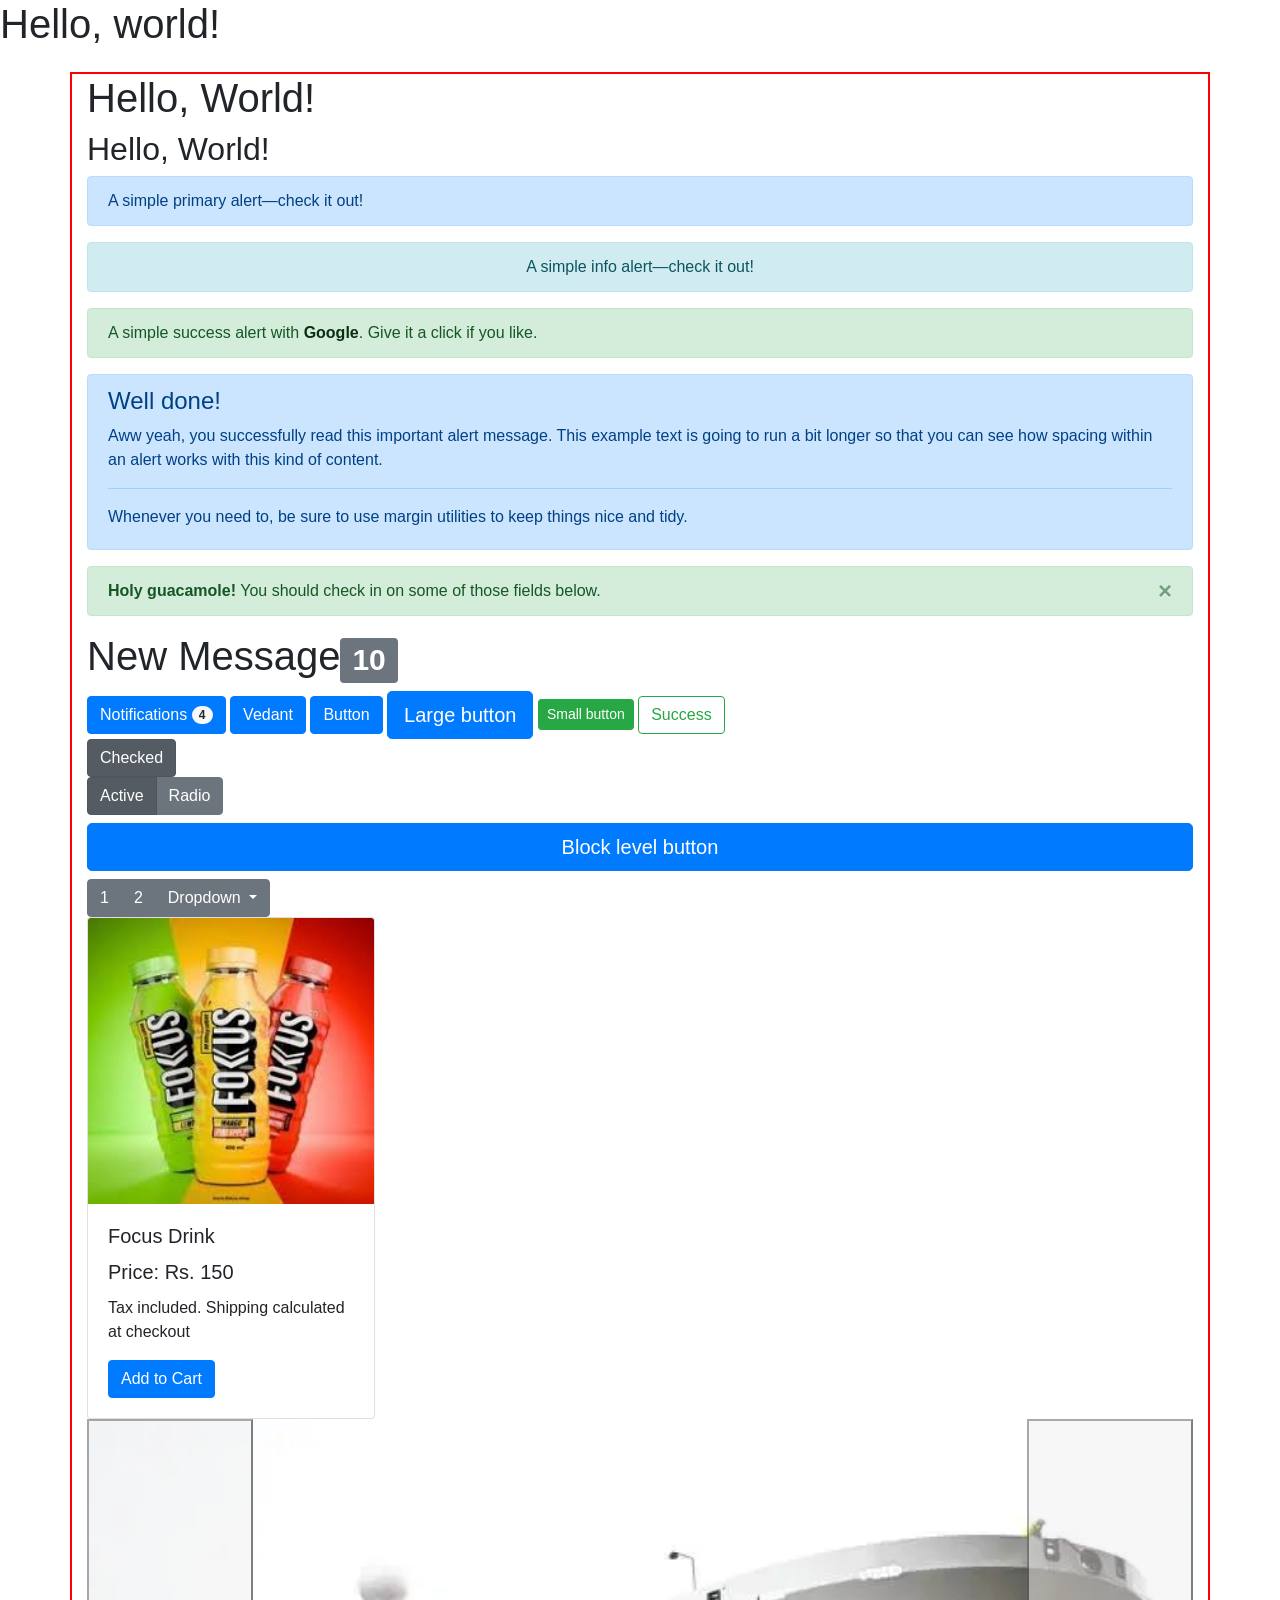
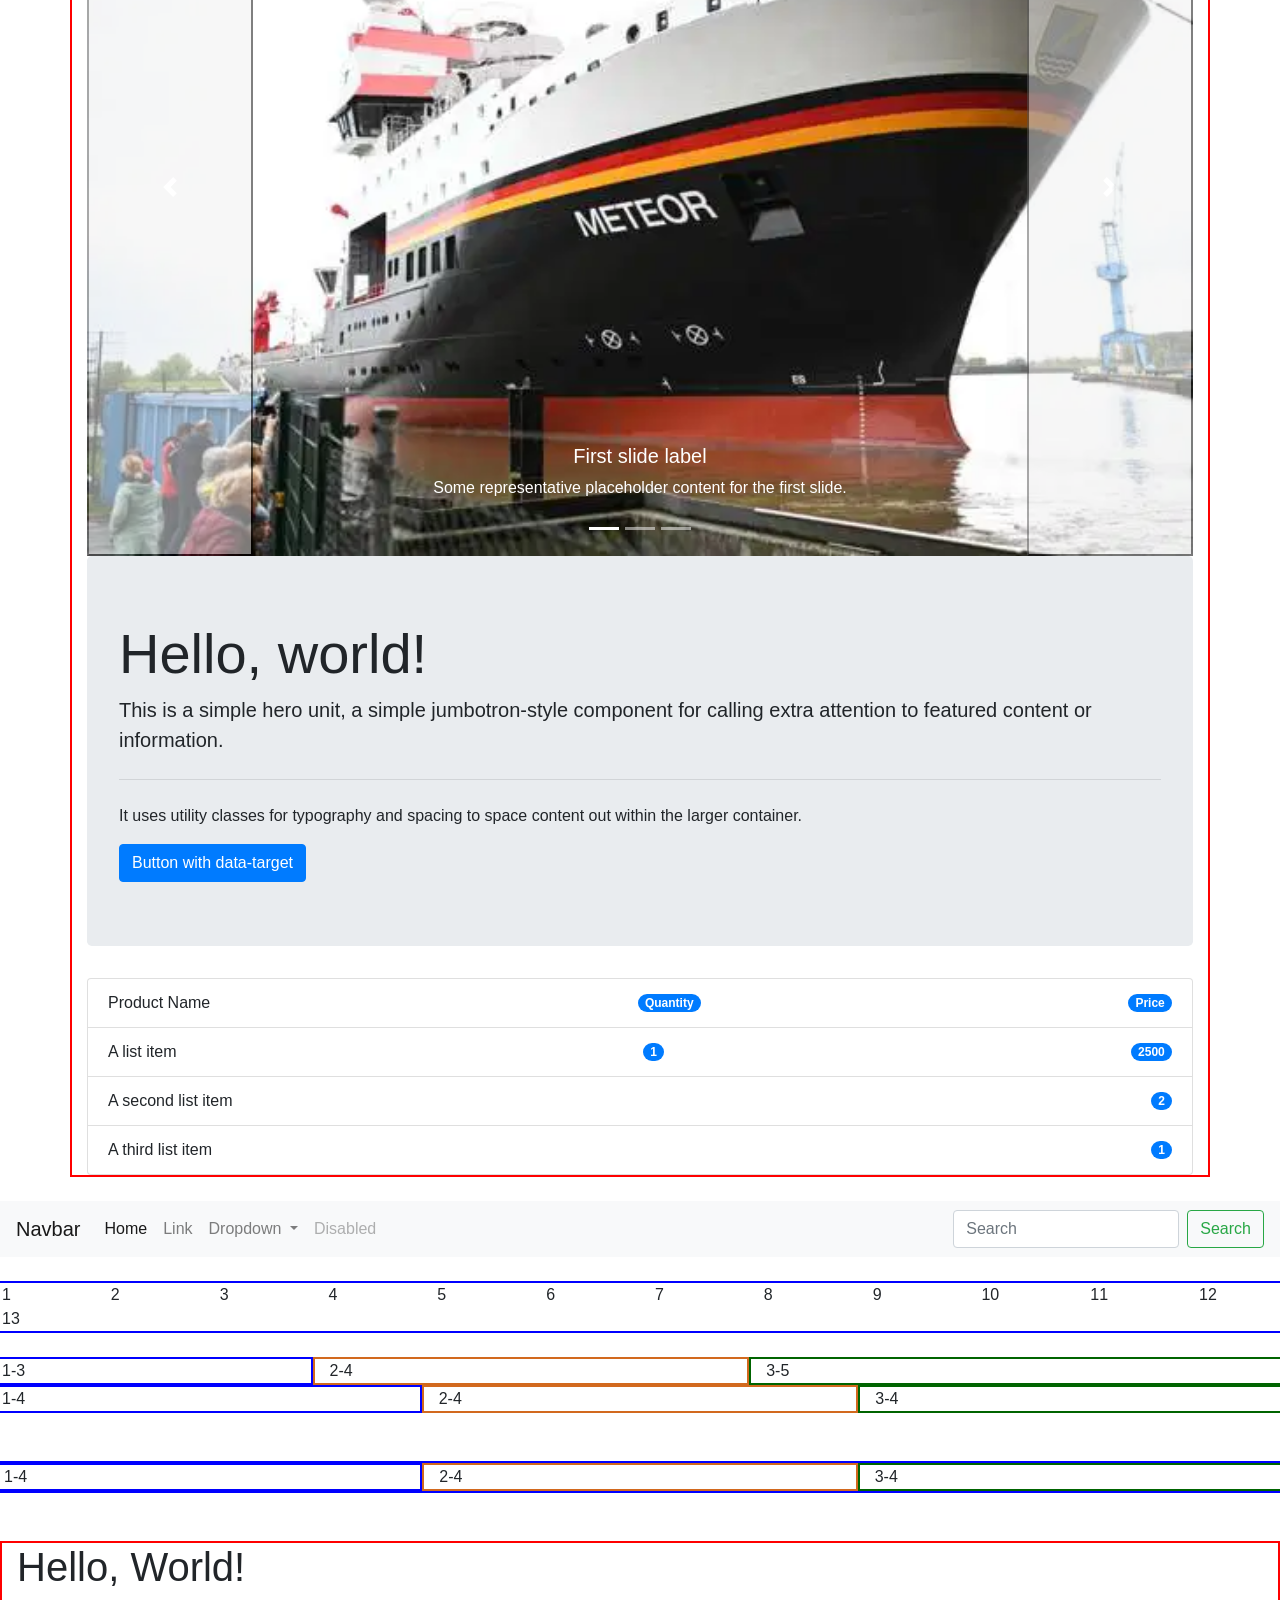
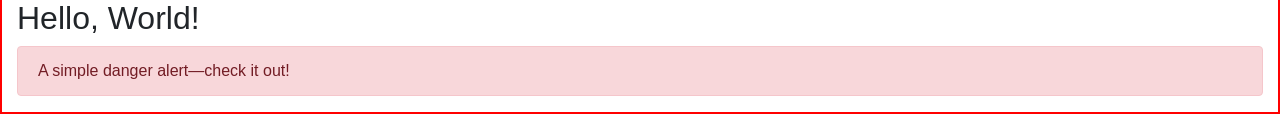
<file: Bootstrap/index.html>
<!-- This is Starter Template of Bootstrap -->
<!doctype html>
<html lang="en">

<head>
    <!-- Required meta tags -->
    <meta charset="utf-8">
    <meta name="viewport" content="width=device-width, initial-scale=1, shrink-to-fit=no">

    <!-- Bootstrap CSS -->
    <link rel="stylesheet" href="https://cdn.jsdelivr.net/npm/bootstrap@4.6.2/dist/css/bootstrap.min.css"
        integrity="sha384-xOolHFLEh07PJGoPkLv1IbcEPTNtaed2xpHsD9ESMhqIYd0nLMwNLD69Npy4HI+N" crossorigin="anonymous">

    <title>Hello, world!</title>
</head>

<body>
    <h1>Hello, world!</h1>

    <!-- my => Vertical , mx => Horizontal -->
    <div class="container my-4" style="border-width: 2px 2px 2px 2px; border-style: solid;
        border-color: red; ">
        <h1>Hello, World!</h1>
        <h2>Hello, World!</h2>

        <!-- Alert Check container -->
        <div class="alert alert-primary" role="alert">
            A simple primary alert—check it out!
        </div>
        <div class="alert alert-info text-center" role="alert">
            A simple info alert—check it out!
        </div>

        <!-- Color Alert-Link Check container  -->
        <div class="alert alert-success" role="alert">
            <!-- Here, target="_blank" creates seperate tabs for respective Hyperlinks-->
            A simple success alert with <a href="https://www.google.com" class="alert-link" target="_blank">Google</a>.
            Give it a click if you like.
        </div>

        <!-- Additional Content -->
        <div class="alert alert-primary" role="alert">
            <h4 class="alert-heading">Well done!</h4>
            <p>Aww yeah, you successfully read this important alert message. This example text is going to run a bit
                longer so that you can see how spacing within an alert works with this kind of content.</p>
            <hr>
            <p class="mb-2">Whenever you need to, be sure to use margin utilities to keep things nice and tidy.</p>
        </div>

        <div class="alert alert-success alert-dismissible fade show" role="alert">
            <strong>Holy guacamole!</strong> You should check in on some of those fields below.
            <button type="button" class="close" data-dismiss="alert" aria-label="Close">
                <span aria-hidden="true">&times;</span>
            </button>
        </div>

        <h1>New Message<span class="badge badge-secondary">10</span></h1>

        <button type="button" class="btn btn-primary">
            Notifications <span class="badge badge-pill badge-light ">4</span>
        </button>

        <button class="btn btn-primary">Vedant</button>
        <button class="btn btn-primary" type="submit">Button</button>

        <!-- Large Button => btn-lg -->
        <button type="button" class="btn btn-primary btn-lg">Large button</button>

        <!-- Small Button => btn-sm -->
        <button type="button" class="btn btn-success btn-sm">Small button</button>

        <!-- Outline Button => btn-outline -->
        <button type="button" class="btn btn-outline-success">Success</button>

        <!-- Check Button -->
        <div class="btn-group-toggle" data-toggle="buttons">
            <label class="btn btn-secondary active">
                <input type="checkbox" checked> Checked
            </label>
        </div>

        <!-- Radio Button -->
        <div class="btn-group btn-group-toggle" data-toggle="buttons">
            <label class="btn btn-secondary active">
                <input type="radio" name="options" id="option1" checked> Active
            </label>
            <label class="btn btn-secondary">
                <input type="radio" name="options" id="option2"> Radio
            </label>
        </div>

        <!-- Block Level Button -->
        <button type="button" class="btn btn-primary btn-lg btn-block my-2">Block level button</button>

        <!-- Sizing Button -->
        <div class="btn-group" role="group" aria-label="Button group with nested dropdown">
            <button type="button" class="btn btn-secondary">1</button>
            <button type="button" class="btn btn-secondary">2</button>

            <div class="btn-group" role="group">
                <button type="button" class="btn btn-secondary dropdown-toggle" data-toggle="dropdown"
                    aria-expanded="false">
                    Dropdown
                </button>
                <div class="dropdown-menu">
                    <a class="dropdown-item" href="#">Dropdown link</a>
                    <a class="dropdown-item" href="#">Dropdown link</a>
                </div>
            </div>
        </div>

        <!-- Card Title Container -->
        <div class="card" style="width: 18rem;">
            <img src="Images/focus.jpeg" class="card-img-top" alt="...">
            <div class="card-body">
                <h5 class="card-title">Focus Drink</h5>
                <h5 class="card-title">Price: Rs. 150</h5>
                <p class="card-text">Tax included. Shipping calculated at checkout</p>
                <a href="#" class="btn btn-primary">Add to Cart</a>
            </div>
        </div>

        <!---------------------------------------------------------------------------------------------->

        <!-- Source Unplash Website url => https://source.unplash.com/1600x400/?technology,applelaptop -->
        <!-- Courosel Three slide window label -->
        <div id="carouselExampleCaptions" class="carousel slide" data-ride="carousel">
            <ol class="carousel-indicators">
                <li data-target="#carouselExampleCaptions" data-slide-to="0" class="active"></li>
                <li data-target="#carouselExampleCaptions" data-slide-to="1"></li>
                <li data-target="#carouselExampleCaptions" data-slide-to="2"></li>
            </ol>

            <!-- First Slide -->
            <div class="carousel-inner">
                <div class="carousel-item active">
                    <img src="Images/ship1.webp" class="d-block w-100" alt="...">
                    <div class="carousel-caption d-none d-md-block">
                        <h5>First slide label</h5>
                        <p>Some representative placeholder content for the first slide.</p>
                    </div>
                </div>

                <!-- Second Slide -->
                <div class="carousel-item">
                    <img src="Images/tesla.webp" class="d-block w-100" alt="...">
                    <div class="carousel-caption d-none d-md-block">
                        <h5>Second slide label</h5>
                        <p>Some representative placeholder content for the second slide.</p>
                    </div>
                </div>

                <!-- Third Slide -->
                <div class="carousel-item">
                    <img src="Images/space.webp" class="d-block w-100" alt="...">
                    <div class="carousel-caption d-none d-md-block">
                        <h5>Third slide label</h5>
                        <p>Some representative placeholder content for the third slide.</p>
                    </div>
                </div>

            </div>

            <!-- Courosel -->
            <button class="carousel-control-prev" type="button" data-target="#carouselExampleCaptions"
                data-slide="prev">
                <span class="carousel-control-prev-icon" aria-hidden="true"></span>
                <span class="sr-only">Previous</span>
            </button>
            <button class="carousel-control-next" type="button" data-target="#carouselExampleCaptions"
                data-slide="next">
                <span class="carousel-control-next-icon" aria-hidden="true"></span>
                <span class="sr-only">Next</span>
            </button>
        </div>

        <!---------------------------------------------------------------------------------------------->

        <!-- JumboTron -->
        <div class="jumbotron">
            <h1 class="display-4">Hello, world!</h1>
            <p class="lead">This is a simple hero unit, a simple jumbotron-style component for calling extra attention
                to featured content or information.</p>
            <hr class="my-4">
            <p>It uses utility classes for typography and spacing to space content out within the larger container.</p>
            <button class="btn btn-primary" type="button" data-toggle="collapse" data-target="#collapseExample"
                aria-expanded="false" aria-controls="collapseExample">
                Button with data-target
            </button>

            <div class="collapse" id="collapseExample">
                <div class="card card-body">
                    Some placeholder content for the collapse component. This panel is hidden by default but revealed
                    when
                    the user activates the relevant trigger.
                </div>
            </div>
        </div>

        <!---------------------------------------------------------------------------------------------->

        <!-- List Group -->
        <ul class="list-group">
            <li class="list-group-item d-flex justify-content-between align-items-center">
                Product Name
                <span class="badge badge-primary badge-pill">Quantity</span>
                <span class="badge badge-primary badge-pill">Price</span>
            </li>
            <li class="list-group-item d-flex justify-content-between align-items-center">
                A list item
                <span class="badge badge-primary badge-pill">1</span>
                <span class="badge badge-primary badge-pill">2500</span>
            </li>
            <li class="list-group-item d-flex justify-content-between align-items-center">
                A second list item
                <span class="badge badge-primary badge-pill">2</span>
            </li>
            <li class="list-group-item d-flex justify-content-between align-items-center">
                A third list item
                <span class="badge badge-primary badge-pill">1</span>
            </li>
        </ul>

    </div>

    <!-- Navbar -->
    <nav class="navbar navbar-expand-lg navbar-light bg-light">
        <a class="navbar-brand" href="#">Navbar</a>
        <button class="navbar-toggler" type="button" data-toggle="collapse" data-target="#navbarSupportedContent"
            aria-controls="navbarSupportedContent" aria-expanded="false" aria-label="Toggle navigation">
            <span class="navbar-toggler-icon"></span>
        </button>

        <div class="collapse navbar-collapse" id="navbarSupportedContent">
            <ul class="navbar-nav mr-auto">
                <li class="nav-item active">
                    <a class="nav-link" href="#">Home <span class="sr-only">(current)</span></a>
                </li>
                <li class="nav-item">
                    <a class="nav-link" href="#">Link</a>
                </li>
                <li class="nav-item dropdown">
                    <a class="nav-link dropdown-toggle" href="#" role="button" data-toggle="dropdown"
                        aria-expanded="false">
                        Dropdown
                    </a>
                    <div class="dropdown-menu">
                        <a class="dropdown-item" href="#">Action</a>
                        <a class="dropdown-item" href="#">Another action</a>
                        <div class="dropdown-divider"></div>
                        <a class="dropdown-item" href="#">Something else here</a>
                    </div>
                </li>
                <li class="nav-item">
                    <a class="nav-link disabled">Disabled</a>
                </li>
            </ul>
            <form class="form-inline my-2 my-lg-0">
                <input class="form-control mr-sm-2" type="search" placeholder="Search" aria-label="Search">
                <button class="btn btn-outline-success my-2 my-sm-0" type="submit">Search</button>
            </form>
        </div>
    </nav>

    <!-- Grid -->
    <!-- Row 1-->
    <br>
    <div class="row" style="border-width: 2px 2px 2px 2px; border-style: solid;
        border-color: blue;">
        <div class="col-1" >1</div>
        <div class="col-1">2</div>
        <div class="col-1">3</div>
        <div class="col-1">4</div>
        <div class="col-1">5</div>
        <div class="col-1">6</div>
        <div class="col-1">7</div>
        <div class="col-1">8</div>
        <div class="col-1">9</div>
        <div class="col-1">10</div>
        <div class="col-1">11</div>
        <div class="col-1">12</div>
        <div class="col-1">13</div>
    </div>
    <br>
    <!-- Row 2 -->
    <div class="row">
        <div class="col-3" style="border-width: 2px 2px 2px 2px; border-style: solid;
        border-color: blue;">1-3</div>
        <div class="col-4" style="border-width: 2px 2px 2px 2px; border-style: solid;
        border-color: chocolate;">2-4</div>
        <div class="col-5" style="border-width: 2px 2px 2px 2px; border-style: solid;
        border-color: darkgreen;">3-5</div>
    </div>

    <!-- Row 3 -->
    <div class="row">
        <div class="col-4" style="border-width: 2px 2px 2px 2px; border-style: solid;
        border-color: blue;">1-4</div>
        <div class="col-4" style="border-width: 2px 2px 2px 2px; border-style: solid;
        border-color: chocolate;">2-4</div>
        <div class="col-4" style="border-width: 2px 2px 2px 2px; border-style: solid;
        border-color: darkgreen;">3-4</div>
    </div>

    <br>
    <br>
    <div class="row" style="border-width: 2px 2px 2px 2px; border-style: solid;
        border-color: blue;">
        <div class="col-sm-6 col-md-4" style="border-width: 2px 2px 2px 2px; border-style: solid;
        border-color: blue;">1-4</div>
        <div class="col-sm-6  col-md-4" style="border-width: 2px 2px 2px 2px; border-style: solid;
        border-color: chocolate;">2-4</div>
        <div class="col-sm-6  col-md-4" style="border-width: 2px 2px 2px 2px; border-style: solid;
        border-color: darkgreen;">3-4</div>
    </div>
    <br>
    <br>
    <!---------------------------------------------------------------------------------------------->

    <div class="container-fluid" style="border-width: 2px 2px 2px 2px; border-style: solid;
        border-color: red;">
        <h1>Hello, World!</h1>
        <h2>Hello, World!</h2>

        <!-- Alert Check container -->
        <div class="alert alert-danger" role="alert">
            A simple danger alert—check it out!
        </div>

    </div>

    <!-- Optional JavaScript; choose one of the two! -->

    <!-- Option 1: jQuery and Bootstrap Bundle (includes Popper) -->
    <script src="https://cdn.jsdelivr.net/npm/jquery@3.5.1/dist/jquery.slim.min.js"
        integrity="sha384-DfXdz2htPH0lsSSs5nCTpuj/zy4C+OGpamoFVy38MVBnE+IbbVYUew+OrCXaRkfj"
        crossorigin="anonymous"></script>
    <script src="https://cdn.jsdelivr.net/npm/bootstrap@4.6.2/dist/js/bootstrap.bundle.min.js"
        integrity="sha384-Fy6S3B9q64WdZWQUiU+q4/2Lc9npb8tCaSX9FK7E8HnRr0Jz8D6OP9dO5Vg3Q9ct"
        crossorigin="anonymous"></script>

    <!-- Option 2: Separate Popper and Bootstrap JS -->
    <!--
    <script src="https://cdn.jsdelivr.net/npm/jquery@3.5.1/dist/jquery.slim.min.js" integrity="sha384-DfXdz2htPH0lsSSs5nCTpuj/zy4C+OGpamoFVy38MVBnE+IbbVYUew+OrCXaRkfj" crossorigin="anonymous"></script>
    <script src="https://cdn.jsdelivr.net/npm/popper.js@1.16.1/dist/umd/popper.min.js" integrity="sha384-9/reFTGAW83EW2RDu2S0VKaIzap3H66lZH81PoYlFhbGU+6BZp6G7niu735Sk7lN" crossorigin="anonymous"></script>
    <script src="https://cdn.jsdelivr.net/npm/bootstrap@4.6.2/dist/js/bootstrap.min.js" integrity="sha384-+sLIOodYLS7CIrQpBjl+C7nPvqq+FbNUBDunl/OZv93DB7Ln/533i8e/mZXLi/P+" crossorigin="anonymous"></script>
    -->
</body>

</html>

<!-- Bootstrap Recording no 3  //42.59-->
</file>
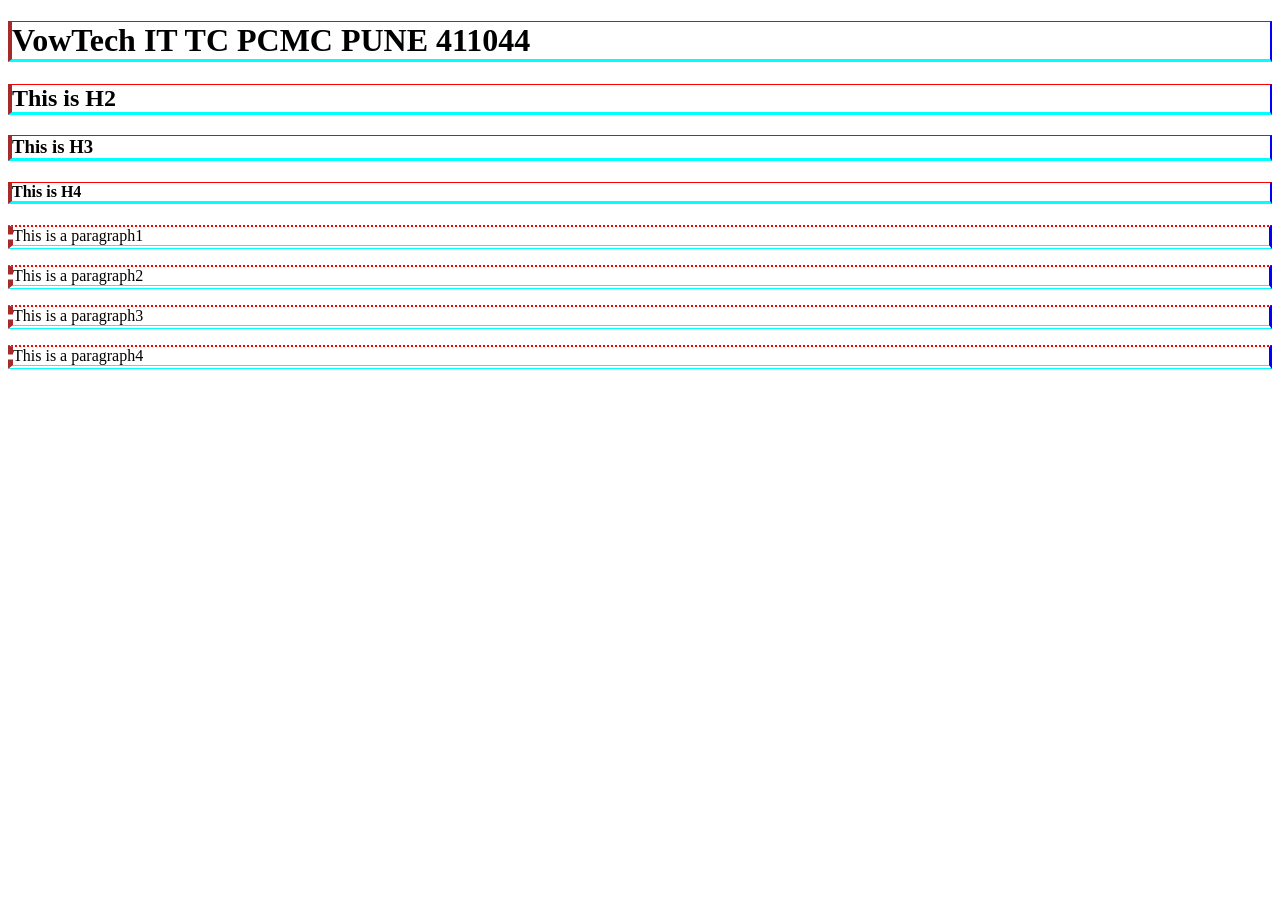
<file: Web Tech HTML CSS/index.html>
<!DOCTYPE html>
<html lang="en">
  <head>
    <meta charset="UTF-8" />
    <meta http-equiv="X-UA-Compatible" content="IE=edge" />
    <meta name="viewport" content="width=device-width, initial-scale=1.0" />
    <title>Document</title>
  </head>
  <body>
    <h1 style="border-width: 1px 2px 3px 4px;
               border-style: solid;
               border-color: red blue aqua brown;
               ">VowTech IT TC PCMC PUNE 411044</h1>
    
    <h2 style="border-width: 1px 2px 3px 4px;
             border-style: solid;
             border-color: red blue aqua brown;
            ">This is H2</h2>
    
    <h3 style="border-width: 1px 2px 3px 4px;
             border-style: solid;
             border-color: red blue aqua brown;
             ">This is H3</h3>
    
    <h4 style="border-width: 1px 2px 3px 4px;
             border-style: solid;
             border-color: red blue aqua brown;
             ">This is H4</h4>
    
    <p style="border-width: 2px 3px 4px 5px;
             border-style: dotted solid double dashed;
             border-color: red blue aqua brown;
             ">This is a paragraph1</p>
    
    <p style="border-width: 2px 3px 4px 5px;
             border-style: dotted solid double dashed;
             border-color: red blue aqua brown;
             ">This is a paragraph2</p>
    
    <p style="border-width: 2px 3px 4px 5px;
             border-style: dotted solid double dashed;
             border-color: red blue aqua brown;
             ">This is a paragraph3</p>
    
    <p style="border-width: 2px 3px 4px 5px;
             border-style: dotted solid double dashed;
             border-color: red blue aqua brown;
             ">This is a paragraph4</p>

  </body>
</html>


<!-- Recording 1 HTML CSS  37.45 -->
</file>
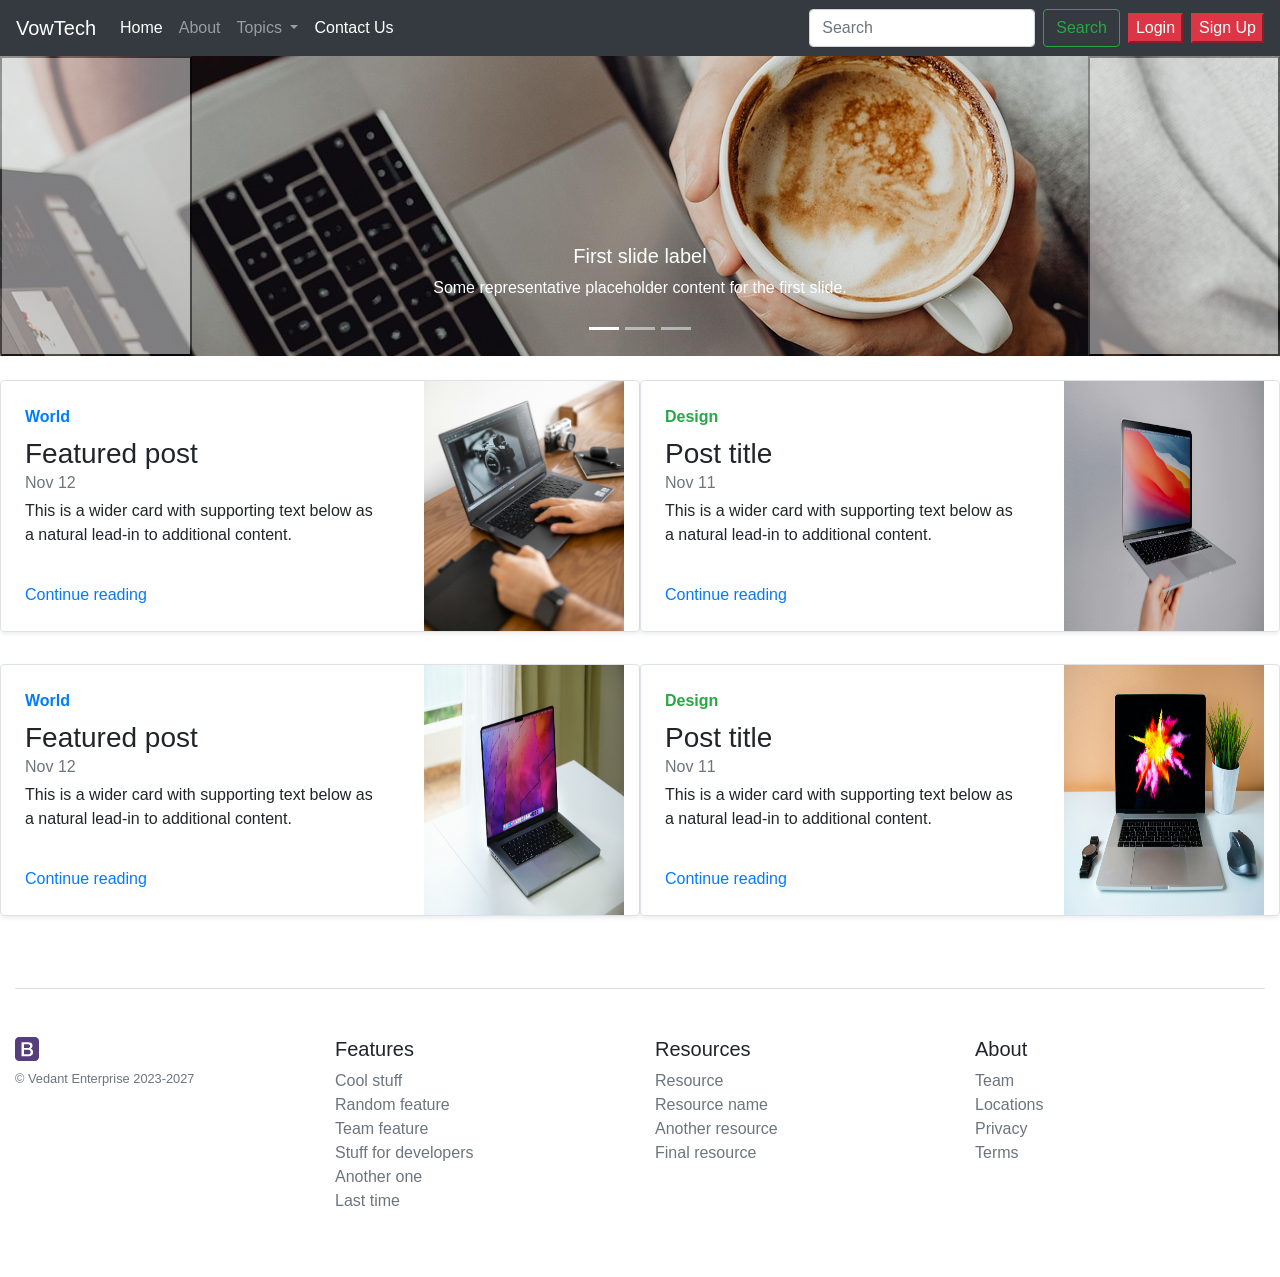
<file: Bootstrap/Website/index.html>
<!doctype html>
<html lang="en">

<head>
    <!-- Required meta tags -->
    <meta charset="utf-8">
    <meta name="viewport" content="width=device-width, initial-scale=1, shrink-to-fit=no">

    <!-- Bootstrap CSS -->
    <link rel="stylesheet" href="https://cdn.jsdelivr.net/npm/bootstrap@4.6.2/dist/css/bootstrap.min.css"
        integrity="sha384-xOolHFLEh07PJGoPkLv1IbcEPTNtaed2xpHsD9ESMhqIYd0nLMwNLD69Npy4HI+N" crossorigin="anonymous">

    <title>Hello, world!</title>

    <style>
        .carousel-item img {
            height: 300px;
            /* Or 250px or 200px depending on how small you want */
            object-fit: cover;
        }

        .carousel {
            margin-bottom: 20px;
        }

        body {
            margin: 0;
            padding: 0;
        }

        .navbar {
            margin-bottom: 0;
        }

        .card-horizontal {
            display: flex;
            flex: 1 1 auto;
        }

        .card-img-right {
            width: 200px;
            background-color: #6c757d;
            color: white;
            display: flex;
            justify-content: center;
            align-items: center;
        }
    </style>
</head>

<body>

    <!-- I want Full screen in the website so that i used container box-->
    <!-- In that i use Navbar -->
    <nav class="navbar navbar-expand-lg navbar-dark bg-dark">
        <a class="navbar-brand" href="/">VowTech</a>
        <button class="navbar-toggler" type="button" data-toggle="collapse" data-target="#navbarSupportedContent"
            aria-controls="navbarSupportedContent" aria-expanded="false" aria-label="Toggle navigation">
            <span class="navbar-toggler-icon"></span>
        </button>

        <div class="collapse navbar-collapse" id="navbarSupportedContent">
            <ul class="navbar-nav mr-auto">
                <li class="nav-item active">
                    <a class="nav-link" href="/">Home <span class="sr-only">(current)</span></a>
                </li>
                <li class="nav-item">
                    <a class="nav-link" href="about.html">About</a>
                </li>
                <li class="nav-item dropdown">
                    <a class="nav-link dropdown-toggle" href="#" role="button" data-toggle="dropdown"
                        aria-expanded="false">
                        Topics
                    </a>
                    <div class="dropdown-menu">
                        <a class="dropdown-item" href="#">Java</a>
                        <a class="dropdown-item" href="#">Python</a>
                        <div class="dropdown-divider"></div>
                        <a class="dropdown-item" href="#">Web Technology</a>
                    </div>
                </li>
                <li class="nav-item active">
                    <a class="nav-link" a href="contactus.html">Contact Us</a>
                </li>
            </ul>
            <form class="form-inline my-2 my-lg-0">
                <input class="form-control mr-sm-2" type="search" placeholder="Search" aria-label="Search">
                <button class="btn btn-outline-success my-2 my-sm-0" type="submit">Search</button>
            </form>
            <!-- for space between two button then use => mx space in horizontal
                my space in vertical -->
            <button class="btn-danger mx-2" data-toggle="modal" data-target="#LoginModal">Login</button>
            <button class="btn-danger" data-toggle="modal" data-target="#SignUpModal">Sign Up</button>
        </div>
    </nav>

    <!-- Login Modal -->
    <div class="modal fade" id="LoginModal" tabindex="-1" aria-labelledby="LoginModalLabel" aria-hidden="true">
        <div class="modal-dialog">
            <div class="modal-content">
                <div class="modal-header">
                    <h5 class="modal-title" id="LoginModalLabel">Login To VowTech</h5>
                    <button type="button" class="close" data-dismiss="modal" aria-label="Close">
                        <span aria-hidden="true">&times;</span>
                    </button>
                </div>
                <div class="modal-body">
                    <form>
                        <div class="form-group">
                            <label for="exampleInputEmail1">Email address</label>
                            <input type="email" class="form-control" id="exampleInputEmail1"
                                aria-describedby="emailHelp">
                            <small id="emailHelp" class="form-text text-muted">We'll never share your email with
                                anyone else.</small>
                        </div>
                        <div class="form-group">
                            <label for="exampleInputPassword1">Password</label>
                            <input type="password" class="form-control" id="exampleInputPassword1">
                        </div>
                        <div class="form-group form-check">
                            <input type="checkbox" class="form-check-input" id="exampleCheck1">
                            <label class="form-check-label" for="exampleCheck1">Check me out</label>
                        </div>
                        <button type="submit" class="btn btn-primary">Submit</button>
                    </form>
                </div>
                <div class="modal-footer">
                    <button type="button" class="btn btn-secondary" data-dismiss="modal">Close</button>
                    <!--button type="button" class="btn btn-primary">Save changes</button-->
                </div>
            </div>
        </div>
    </div>
    </div>

    <!-- SignUp Modal -->
    <div class="modal fade" id="SignUpModal" tabindex="-1" aria-labelledby="SignUpModalLabel" aria-hidden="true">
        <div class="modal-dialog">
            <div class="modal-content">
                <div class="modal-header">
                    <h5 class="modal-title" id="SignUpModalLabel">Get An VowTech Account</h5>
                    <button type="button" class="close" data-dismiss="modal" aria-label="Close">
                        <span aria-hidden="true">&times;</span>
                    </button>
                </div>
                <div class="modal-body">
                    <form>
                        <div class="form-group">
                            <label for="exampleInputEmail1">Email address</label>
                            <input type="email" class="form-control" id="exampleInputEmail1"
                                aria-describedby="emailHelp">
                            <small id="emailHelp" class="form-text text-muted">We'll never share your email with
                                anyone else.</small>
                        </div>
                        <div class="form-group">
                            <label for="exampleInputPassword1">Password</label>
                            <input type="password" class="form-control" id="exampleInputPassword1">
                        </div>

                        <div class="form-group">
                            <label for="exampleInputPassword1">Confirm Password</label>
                            <input type="password" class="form-control" id="exampleInputPassword1">
                        </div>
                        <div class="form-group form-check">
                            <input type="checkbox" class="form-check-input" id="exampleCheck1">
                            <label class="form-check-label" for="exampleCheck1">Check me out</label>
                        </div>
                        <button type="submit" class="btn btn-primary">Submit</button>
                    </form>
                </div>
                <div class="modal-footer">
                    <button type="button" class="btn btn-secondary" data-dismiss="modal">Close</button>
                    <!--button type="button" class="btn btn-primary">Save changes</button-->
                </div>
            </div>
        </div>
    </div>

    <!-- Corousal -->
    <div id="carouselExampleCaptions" class="carousel slide" data-ride="carousel">
        <ol class="carousel-indicators">
            <li data-target="#carouselExampleCaptions" data-slide-to="0" class="active"></li>
            <li data-target="#carouselExampleCaptions" data-slide-to="1"></li>
            <li data-target="#carouselExampleCaptions" data-slide-to="2"></li>
        </ol>
        <div class="carousel-inner">
            <div class="carousel-item active">
                <img src="Image/banner1.jpg" class="d-block w-100" alt="...">
                <div class="carousel-caption d-none d-md-block">
                    <h5>First slide label</h5>
                    <p>Some representative placeholder content for the first slide.</p>
                </div>
            </div>
            <div class="carousel-item">
                <img src="Image/banner2.jpg" class="d-block w-100" alt="...">
                <div class="carousel-caption d-none d-md-block">
                    <h5>Second slide label</h5>
                    <p>Some representative placeholder content for the second slide.</p>
                </div>
            </div>
            <div class="carousel-item">
                <img src="Image/banner3.jpg" class="d-block w-100" alt="...">
                <div class="carousel-caption d-none d-md-block">
                    <h5>Third slide label</h5>
                    <p>Some representative placeholder content for the third slide.</p>
                </div>
            </div>
        </div>
        <button class="carousel-control-prev" type="button" data-target="#carouselExampleCaptions" data-slide="prev">
            <span class="carousel-control-prev-icon" aria-hidden="true"></span>
            <span class="sr-only">Previous</span>
        </button>
        <button class="carousel-control-next" type="button" data-target="#carouselExampleCaptions" data-slide="next">
            <span class="carousel-control-next-icon" aria-hidden="true"></span>
            <span class="sr-only">Next</span>
        </button>
    </div>

    <div class="container-fluid my-4">
        <!-- Row 1 -->
        <div class="row mb-2">
            <div class="col-md-6">
                <div
                    class="row g-0 border rounded overflow-hidden flex-md-row mb-4 shadow-sm h-md-250 position-relative">
                    <div class="col p-4 d-flex flex-column position-static">
                        <strong class="d-inline-block mb-2 text-primary">World</strong>
                        <h3 class="mb-0">Featured post</h3>
                        <div class="mb-1 text-muted">Nov 12</div>
                        <p class="card-text mb-auto">This is a wider card with supporting text below as a natural
                            lead-in to additional content.</p>
                        <a href="#" class="stretched-link">Continue reading</a>
                    </div>
                    <div class="col-auto d-none d-lg-block">
                        <img src="Image/card images/card1.jpg" width="200" height="250"
                            xmlns="http://www.w3.org/2000/svg" role="img" aria-label="Placeholder"
                            preserveAspectRatio="xMidYMid slice" focusable="false">
                        <title>Thumbnail</title>
                        <rect width="100%" height="100%" fill="#55595c" /><text x="50%" y="50%" fill="#eceeef"
                            dy=".3em"></text>
                        </img>
                    </div>
                </div>
            </div>

            <div class="col-md-6">
                <div
                    class="row g-0 border rounded overflow-hidden flex-md-row mb-4 shadow-sm h-md-250 position-relative">
                    <div class="col p-4 d-flex flex-column position-static">
                        <strong class="d-inline-block mb-2 text-success">Design</strong>
                        <h3 class="mb-0">Post title</h3>
                        <div class="mb-1 text-muted">Nov 11</div>
                        <p class="mb-auto">This is a wider card with supporting text below as a natural lead-in to
                            additional content.</p>
                        <a href="#" class="stretched-link">Continue reading</a>
                    </div>
                    <div class="col-auto d-none d-lg-block">
                        <img src="Image/card images/card2.jpg" width="200" height="250"
                            xmlns="http://www.w3.org/2000/svg" role="img" aria-label="Placeholder"
                            preserveAspectRatio="xMidYMid slice" focusable="false">
                        <title>Thumbnail</title>
                        <rect width="100%" height="100%" fill="#55595c" /><text x="50%" y="50%" fill="#eceeef"
                            dy=".3em"></text>
                        </img>
                    </div>
                </div>
            </div>
        </div>

        <div class="row mb-2">
            <div class="col-md-6">
                <div
                    class="row g-0 border rounded overflow-hidden flex-md-row mb-4 shadow-sm h-md-250 position-relative">
                    <div class="col p-4 d-flex flex-column position-static">
                        <strong class="d-inline-block mb-2 text-primary">World</strong>
                        <h3 class="mb-0">Featured post</h3>
                        <div class="mb-1 text-muted">Nov 12</div>
                        <p class="card-text mb-auto">This is a wider card with supporting text below as a natural
                            lead-in to additional content.</p>
                        <a href="#" class="stretched-link">Continue reading</a>
                    </div>
                    <div class="col-auto d-none d-lg-block">
                        <img src="Image/card images/card3.jpg" width="200" height="250"
                            xmlns="http://www.w3.org/2000/svg" role="img" aria-label="Placeholder"
                            preserveAspectRatio="xMidYMid slice" focusable="false">
                        <title>Thumbnail</title>
                        <rect width="100%" height="100%" fill="#55595c" /><text x="50%" y="50%" fill="#eceeef"
                            dy=".3em"></text>
                        </img>
                    </div>
                </div>
            </div>

            <div class="col-md-6">
                <div
                    class="row g-0 border rounded overflow-hidden flex-md-row mb-4 shadow-sm h-md-250 position-relative">
                    <div class="col p-4 d-flex flex-column position-static">
                        <strong class="d-inline-block mb-2 text-success">Design</strong>
                        <h3 class="mb-0">Post title</h3>
                        <div class="mb-1 text-muted">Nov 11</div>
                        <p class="mb-auto">This is a wider card with supporting text below as a natural lead-in to
                            additional content.</p>
                        <a href="#" class="stretched-link">Continue reading</a>
                    </div>
                    <div class="col-auto d-none d-lg-block">
                        <img src="Image\card images\card4.jpg" width="200" height="250"
                            xmlns="http://www.w3.org/2000/svg" role="img" aria-label="Placeholder"
                            preserveAspectRatio="xMidYMid slice" focusable="false">
                        <title>Thumbnail</title>
                        <rect width="100%" height="100%" fill="#55595c" /><text x="50%" y="50%" fill="#eceeef"
                            dy=".3em"></text>
                        </img>
                    </div>
                </div>
            </div>
        </div>

        <footer class="pt-4 my-md-5 pt-md-5 border-top">
            <div class="row">
                <div class="col-12 col-md">
                    <img class="mb-2" src="Image/card images/Bootstrap_logo.svg" alt="" width="24" height="24">
                    <small class="d-block mb-3 text-muted">© Vedant Enterprise 2023-2027</small>
                </div>
                <div class="col-6 col-md">
                    <h5>Features</h5>
                    <ul class="list-unstyled text-small">
                        <li><a class="text-muted" href="#">Cool stuff</a></li>
                        <li><a class="text-muted" href="#">Random feature</a></li>
                        <li><a class="text-muted" href="#">Team feature</a></li>
                        <li><a class="text-muted" href="#">Stuff for developers</a></li>
                        <li><a class="text-muted" href="#">Another one</a></li>
                        <li><a class="text-muted" href="#">Last time</a></li>
                    </ul>
                </div>
                <div class="col-6 col-md">
                    <h5>Resources</h5>
                    <ul class="list-unstyled text-small">
                        <li><a class="text-muted" href="#">Resource</a></li>
                        <li><a class="text-muted" href="#">Resource name</a></li>
                        <li><a class="text-muted" href="#">Another resource</a></li>
                        <li><a class="text-muted" href="#">Final resource</a></li>
                    </ul>
                </div>
                <div class="col-6 col-md">
                    <h5>About</h5>
                    <ul class="list-unstyled text-small">
                        <li><a class="text-muted" href="#">Team</a></li>
                        <li><a class="text-muted" href="#">Locations</a></li>
                        <li><a class="text-muted" href="#">Privacy</a></li>
                        <li><a class="text-muted" href="#">Terms</a></li>
                    </ul>
                </div>
            </div>
        </footer>

    </div>



    <!-- Optional JavaScript; choose one of the two! -->

    <!-- Option 1: jQuery and Bootstrap Bundle (includes Popper) -->
    <script src="https://cdn.jsdelivr.net/npm/jquery@3.5.1/dist/jquery.slim.min.js"
        integrity="sha384-DfXdz2htPH0lsSSs5nCTpuj/zy4C+OGpamoFVy38MVBnE+IbbVYUew+OrCXaRkfj"
        crossorigin="anonymous"></script>
    <script src="https://cdn.jsdelivr.net/npm/bootstrap@4.6.2/dist/js/bootstrap.bundle.min.js"
        integrity="sha384-Fy6S3B9q64WdZWQUiU+q4/2Lc9npb8tCaSX9FK7E8HnRr0Jz8D6OP9dO5Vg3Q9ct"
        crossorigin="anonymous"></script>

    <!-- Option 2: Separate Popper and Bootstrap JS -->
    <!--
    <script src="https://cdn.jsdelivr.net/npm/jquery@3.5.1/dist/jquery.slim.min.js" integrity="sha384-DfXdz2htPH0lsSSs5nCTpuj/zy4C+OGpamoFVy38MVBnE+IbbVYUew+OrCXaRkfj" crossorigin="anonymous"></script>
    <script src="https://cdn.jsdelivr.net/npm/popper.js@1.16.1/dist/umd/popper.min.js" integrity="sha384-9/reFTGAW83EW2RDu2S0VKaIzap3H66lZH81PoYlFhbGU+6BZp6G7niu735Sk7lN" crossorigin="anonymous"></script>
    <script src="https://cdn.jsdelivr.net/npm/bootstrap@4.6.2/dist/js/bootstrap.min.js" integrity="sha384-+sLIOodYLS7CIrQpBjl+C7nPvqq+FbNUBDunl/OZv93DB7Ln/533i8e/mZXLi/P+" crossorigin="anonymous"></script>
    -->
</body>

</html>

<!-- 4.webm  //-->
</file>
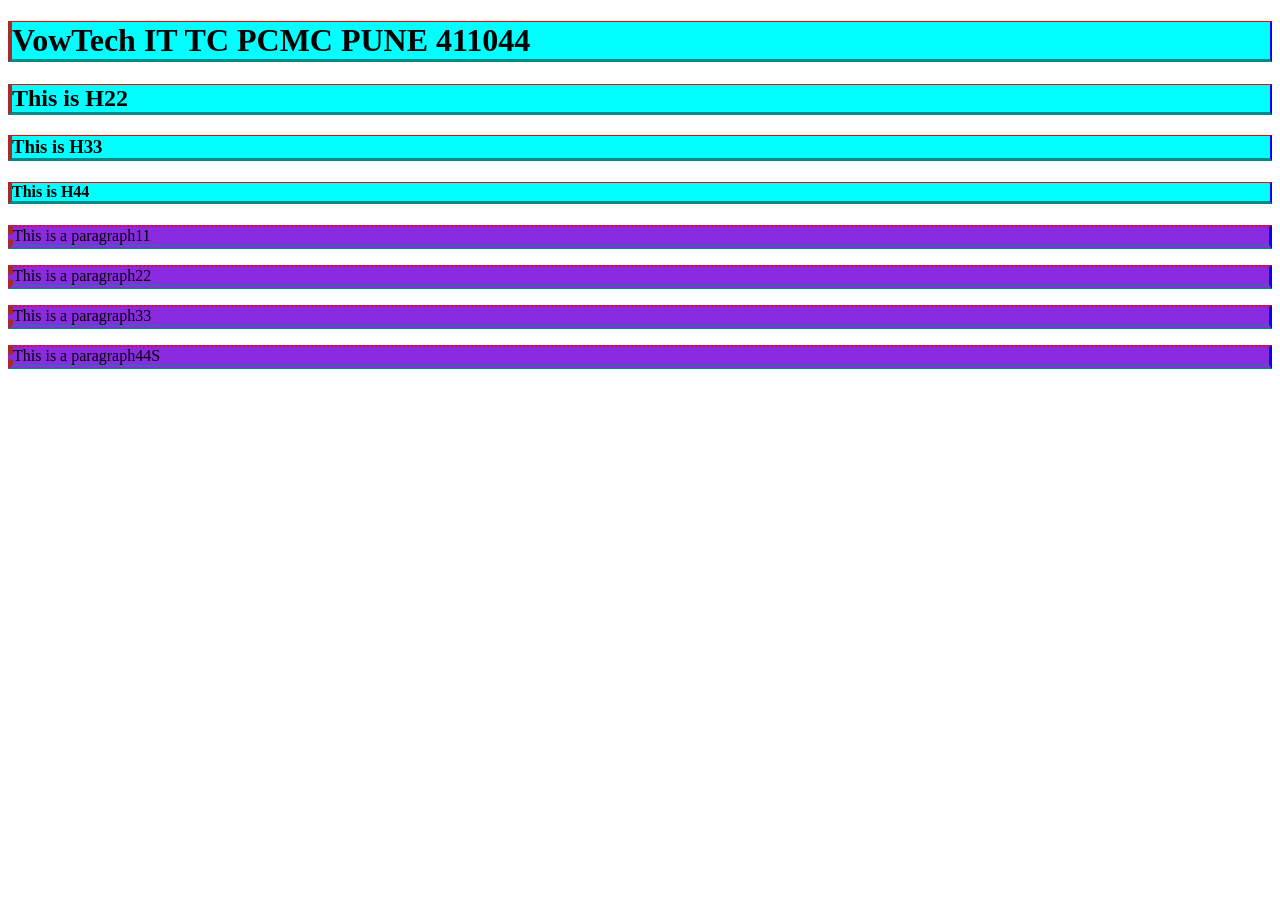
<file: Web Tech HTML CSS/home1.html>
<!DOCTYPE html>
<html lang="en">
  <head>
    <meta charset="UTF-8" />
    <meta http-equiv="X-UA-Compatible" content="IE=edge" />
    <meta name="viewport" content="width=device-width, initial-scale=1.0" />
    <title>Document</title>
    <link rel="stylesheet" href="style.css">
  </head>
  <body>
    <h1>VowTech IT TC PCMC PUNE 411044</h1>
    <h2>This is H22</h2>
    <h3>This is H33</h3>
    <h4>This is H44</h4>
    
    <p>This is a paragraph11</p>
    <p>This is a paragraph22</p>
    <p>This is a paragraph33</p>
    <p>This is a paragraph44S</p>

  </body>
</html>


<!-- Recording 1 HTML CSS  37.45 -->
</file>
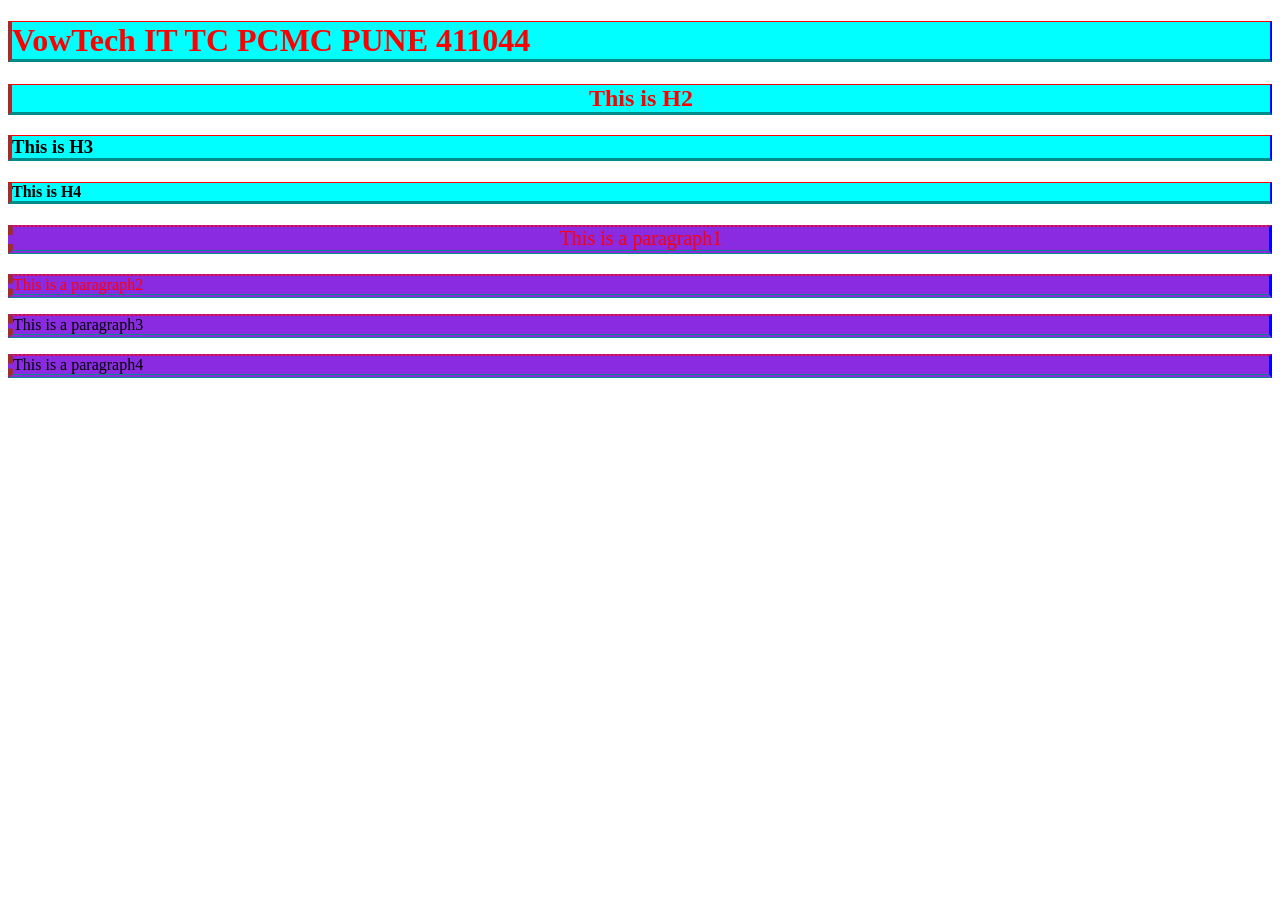
<file: Web Tech HTML CSS/index2.html>
<!DOCTYPE html>
<html lang="en">
  <head>
    <meta charset="UTF-8" />
    <meta http-equiv="X-UA-Compatible" content="IE=edge" />
    <meta name="viewport" content="width=device-width, initial-scale=1.0" />
    <title>Document</title>
    <link rel="stylesheet" href="style.css">

  </head>
  <body>
    <h1 class="styleclass1">VowTech IT TC PCMC PUNE 411044</h1>
    <h2 class="styleclass1 styleclass2">This is H2</h2>
    <h3>This is H3</h3>
    <h4>This is H4</h4>
    
    <p class="styleclass1 styleclass2 styleclass3">This is a paragraph1</p>
    
    <p id="styleid1" class="styleclass1">This is a paragraph2</p>
    
    <p id="styleid2">This is a paragraph3</p>
    
    <p>This is a paragraph4</p>

  </body>
</html>


<!-- Recording 1 HTML CSS  37.45 -->
</file>
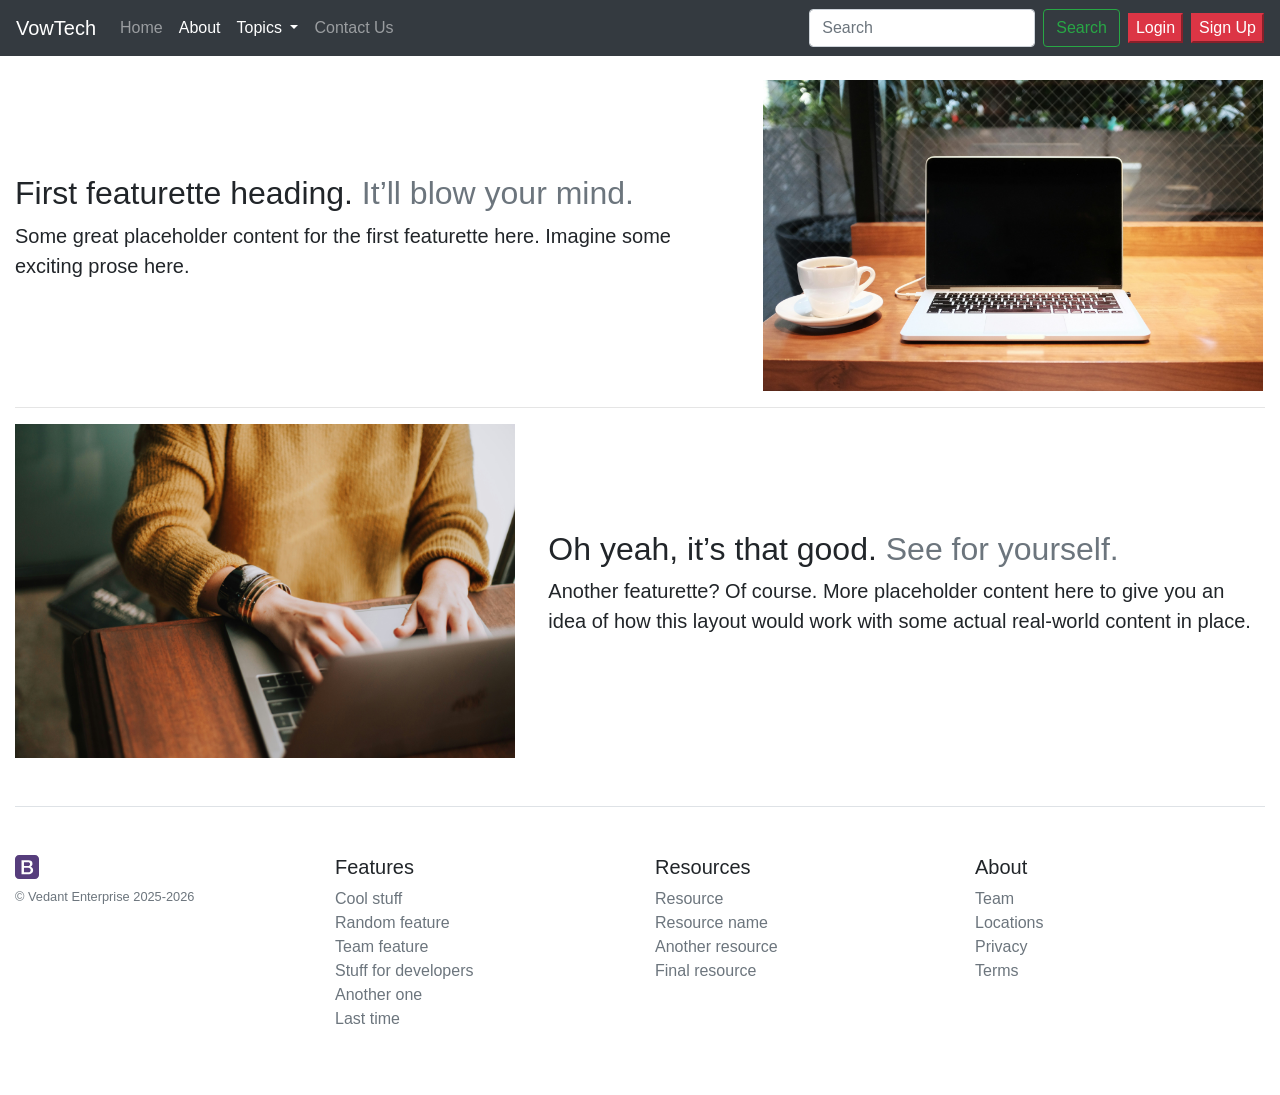
<file: Bootstrap/Website/about.html>
<!doctype html>
<html lang="en">

<head>
    <!-- Required meta tags -->
    <meta charset="utf-8">
    <meta name="viewport" content="width=device-width, initial-scale=1, shrink-to-fit=no">

    <!-- Bootstrap CSS -->
    <link rel="stylesheet" href="https://cdn.jsdelivr.net/npm/bootstrap@4.6.2/dist/css/bootstrap.min.css"
        integrity="sha384-xOolHFLEh07PJGoPkLv1IbcEPTNtaed2xpHsD9ESMhqIYd0nLMwNLD69Npy4HI+N" crossorigin="anonymous">

    <title>About</title>

    <style>
        .carousel-item img {
            height: 300px;
            /* Or 250px or 200px depending on how small you want */
            object-fit: cover;
        }

        .carousel {
            margin-bottom: 20px;
        }

        body {
            margin: 0;
            padding: 0;
        }

        .navbar {
            margin-bottom: 0;
        }

        .card-horizontal {
            display: flex;
            flex: 1 1 auto;
        }

        .card-img-right {
            width: 200px;
            background-color: #6c757d;
            color: white;
            display: flex;
            justify-content: center;
            align-items: center;
        }

        .featurette {
            display: flex;
            align-items: center;
            /* vertical center */
        }
    </style>
</head>

<body>
    <!-- I want Full screen in the website so that i used container box-->
    <!-- In that i use Navbar -->
    <nav class="navbar navbar-expand-lg navbar-dark bg-dark">
        <a class="navbar-brand" href="/">VowTech</a>
        <button class="navbar-toggler" type="button" data-toggle="collapse" data-target="#navbarSupportedContent"
            aria-controls="navbarSupportedContent" aria-expanded="false" aria-label="Toggle navigation">
            <span class="navbar-toggler-icon"></span>
        </button>

        <div class="collapse navbar-collapse" id="navbarSupportedContent">
            <ul class="navbar-nav mr-auto">
                <li class="nav-item">
                    <a class="nav-link" href="/">Home <span class="sr-only">(current)</span></a>
                </li>
                <li class="nav-item active">
                    <a class="nav-link" href="about.html">About</a>
                </li>
                <li class="nav-item dropdown active">
                    <a class="nav-link dropdown-toggle" href="#" role="button" data-toggle="dropdown"
                        aria-expanded="false">
                        Topics
                    </a>
                    <div class="dropdown-menu">
                        <a class="dropdown-item" href="#">Java</a>
                        <a class="dropdown-item" href="#">Python</a>
                        <div class="dropdown-divider"></div>
                        <a class="dropdown-item" href="#">Web Technology</a>
                    </div>
                </li>
                <li class="nav-item">
                    <a class="nav-link" a href="contactus.html">Contact Us</a>
                </li>
            </ul>
            <form class="form-inline my-2 my-lg-0">
                <input class="form-control mr-sm-2" type="search" placeholder="Search" aria-label="Search">
                <button class="btn btn-outline-success my-2 my-sm-0" type="submit">Search</button>
            </form>
            <!-- for space between two button then use => mx space in horizontal
                my space in vertical -->
            <button class="btn-danger mx-2" data-toggle="modal" data-target="#LoginModal">Login</button>
            <button class="btn-danger" data-toggle="modal" data-target="#SignUpModal">Sign Up</button>
        </div>
    </nav>

    <!-- Login Modal -->
    <div class="modal fade" id="LoginModal" tabindex="-1" aria-labelledby="LoginModalLabel" aria-hidden="true">
        <div class="modal-dialog">
            <div class="modal-content">
                <div class="modal-header">
                    <h5 class="modal-title" id="LoginModalLabel">Login To VowTech</h5>
                    <button type="button" class="close" data-dismiss="modal" aria-label="Close">
                        <span aria-hidden="true">&times;</span>
                    </button>
                </div>
                <div class="modal-body">
                    <form>
                        <div class="form-group">
                            <label for="exampleInputEmail1">Email address</label>
                            <input type="email" class="form-control" id="exampleInputEmail1"
                                aria-describedby="emailHelp">
                            <small id="emailHelp" class="form-text text-muted">We'll never share your email with
                                anyone else.</small>
                        </div>
                        <div class="form-group">
                            <label for="exampleInputPassword1">Password</label>
                            <input type="password" class="form-control" id="exampleInputPassword1">
                        </div>
                        <div class="form-group form-check">
                            <input type="checkbox" class="form-check-input" id="exampleCheck1">
                            <label class="form-check-label" for="exampleCheck1">Check me out</label>
                        </div>
                        <button type="submit" class="btn btn-primary">Submit</button>
                    </form>
                </div>
                <div class="modal-footer">
                    <button type="button" class="btn btn-secondary" data-dismiss="modal">Close</button>
                    <!--button type="button" class="btn btn-primary">Save changes</button-->
                </div>
            </div>
        </div>
    </div>
    </div>

    <!-- SignUp Modal -->
    <div class="modal fade" id="SignUpModal" tabindex="-1" aria-labelledby="SignUpModalLabel" aria-hidden="true">
        <div class="modal-dialog">
            <div class="modal-content">
                <div class="modal-header">
                    <h5 class="modal-title" id="SignUpModalLabel">Get An VowTech Account</h5>
                    <button type="button" class="close" data-dismiss="modal" aria-label="Close">
                        <span aria-hidden="true">&times;</span>
                    </button>
                </div>
                <div class="modal-body">
                    <form>
                        <div class="form-group">
                            <label for="exampleInputEmail1">Email address</label>
                            <input type="email" class="form-control" id="exampleInputEmail1"
                                aria-describedby="emailHelp">
                            <small id="emailHelp" class="form-text text-muted">We'll never share your email with
                                anyone else.</small>
                        </div>
                        <div class="form-group">
                            <label for="exampleInputPassword1">Password</label>
                            <input type="password" class="form-control" id="exampleInputPassword1">
                        </div>

                        <div class="form-group">
                            <label for="exampleInputPassword1">Confirm Password</label>
                            <input type="password" class="form-control" id="exampleInputPassword1">
                        </div>
                        <div class="form-group form-check">
                            <input type="checkbox" class="form-check-input" id="exampleCheck1">
                            <label class="form-check-label" for="exampleCheck1">Check me out</label>
                        </div>
                        <button type="submit" class="btn btn-primary">Submit</button>
                    </form>
                </div>
                <div class="modal-footer">
                    <button type="button" class="btn btn-secondary" data-dismiss="modal">Close</button>
                    <!--button type="button" class="btn btn-primary">Save changes</button-->
                </div>
            </div>
        </div>
    </div>

    <div class="container-fluid my-4">

        <div class="row featurette d-flex align-items-center justify-content-center">
            <div class="col-md-7 d-flex flex-column justify-content-center">
                <h2 class="featurette-heading">First featurette heading. <span class="text-muted">It’ll blow your
                        mind.</span></h2>
                <p class="lead">Some great placeholder content for the first featurette here. Imagine some exciting
                    prose here.</p>
            </div>
            <div class="col-md-5 text-center">
                <img src="Image/about Images/photo1.jpg"
                    class="bd-placeholder-img bd-placeholder-img-lg featurette-image img-fluid mx-auto d-block"
                    width="500" height="500" xmlns="http://www.w3.org/2000/svg" role="img"
                    aria-label="Placeholder: 500x500" preserveAspectRatio="xMidYMid slice" focusable="false">
                <title>Placeholder</title>
                <rect width="100%" height="100%" fill="#eee"></rect><text x="50%" y="50%" fill="#aaa" dy=".3em"></text>
                </img>

            </div>
        </div>

        <hr class="featurette-divider">

        <div class="row featurette justify-content-center align-items-center">
            <div class="col-md-7 order-md-2">
                <h2 class="featurette-heading">Oh yeah, it’s that good. <span class="text-muted">See for
                        yourself.</span></h2>
                <p class="lead">Another featurette? Of course. More placeholder content here to give you an idea of how
                    this layout would work with some actual real-world content in place.</p>
            </div>
            <div class="col-md-5 order-md-1">
                <img src="Image/about Images/photo2.jpg" class="bd-placeholder-img bd-placeholder-img-lg featurette-image img-fluid mx-auto" width="500"
                    height="500" xmlns="http://www.w3.org/2000/svg" role="img" aria-label="Placeholder: 500x500"
                    preserveAspectRatio="xMidYMid slice" focusable="false">
                    <title>Placeholder</title>
                    <rect width="100%" height="100%" fill="#eee"></rect><text x="50%" y="50%" fill="#aaa"
                        dy=".3em"></text>
                </img>

            </div>
        </div>

        <footer class="pt-4 my-md-5 pt-md-5 border-top">
            <div class="row">
                <div class="col-12 col-md">
                    <img class="mb-2" src="Image/card images/Bootstrap_logo.svg" alt="" width="24" height="24">
                    <small class="d-block mb-3 text-muted">© Vedant Enterprise 2025-2026</small>
                </div>
                <div class="col-6 col-md">
                    <h5>Features</h5>
                    <ul class="list-unstyled text-small">
                        <li><a class="text-muted" href="#">Cool stuff</a></li>
                        <li><a class="text-muted" href="#">Random feature</a></li>
                        <li><a class="text-muted" href="#">Team feature</a></li>
                        <li><a class="text-muted" href="#">Stuff for developers</a></li>
                        <li><a class="text-muted" href="#">Another one</a></li>
                        <li><a class="text-muted" href="#">Last time</a></li>
                    </ul>
                </div>
                <div class="col-6 col-md">
                    <h5>Resources</h5>
                    <ul class="list-unstyled text-small">
                        <li><a class="text-muted" href="#">Resource</a></li>
                        <li><a class="text-muted" href="#">Resource name</a></li>
                        <li><a class="text-muted" href="#">Another resource</a></li>
                        <li><a class="text-muted" href="#">Final resource</a></li>
                    </ul>
                </div>
                <div class="col-6 col-md">
                    <h5>About</h5>
                    <ul class="list-unstyled text-small">
                        <li><a class="text-muted" href="#">Team</a></li>
                        <li><a class="text-muted" href="#">Locations</a></li>
                        <li><a class="text-muted" href="#">Privacy</a></li>
                        <li><a class="text-muted" href="#">Terms</a></li>
                    </ul>
                </div>
            </div>
        </footer>

    </div>



    <!-- Optional JavaScript; choose one of the two! -->

    <!-- Option 1: jQuery and Bootstrap Bundle (includes Popper) -->
    <script src="https://cdn.jsdelivr.net/npm/jquery@3.5.1/dist/jquery.slim.min.js"
        integrity="sha384-DfXdz2htPH0lsSSs5nCTpuj/zy4C+OGpamoFVy38MVBnE+IbbVYUew+OrCXaRkfj"
        crossorigin="anonymous"></script>
    <script src="https://cdn.jsdelivr.net/npm/bootstrap@4.6.2/dist/js/bootstrap.bundle.min.js"
        integrity="sha384-Fy6S3B9q64WdZWQUiU+q4/2Lc9npb8tCaSX9FK7E8HnRr0Jz8D6OP9dO5Vg3Q9ct"
        crossorigin="anonymous"></script>

    <!-- Option 2: Separate Popper and Bootstrap JS -->
    <!--
    <script src="https://cdn.jsdelivr.net/npm/jquery@3.5.1/dist/jquery.slim.min.js" integrity="sha384-DfXdz2htPH0lsSSs5nCTpuj/zy4C+OGpamoFVy38MVBnE+IbbVYUew+OrCXaRkfj" crossorigin="anonymous"></script>
    <script src="https://cdn.jsdelivr.net/npm/popper.js@1.16.1/dist/umd/popper.min.js" integrity="sha384-9/reFTGAW83EW2RDu2S0VKaIzap3H66lZH81PoYlFhbGU+6BZp6G7niu735Sk7lN" crossorigin="anonymous"></script>
    <script src="https://cdn.jsdelivr.net/npm/bootstrap@4.6.2/dist/js/bootstrap.min.js" integrity="sha384-+sLIOodYLS7CIrQpBjl+C7nPvqq+FbNUBDunl/OZv93DB7Ln/533i8e/mZXLi/P+" crossorigin="anonymous"></script>
    -->
</body>

</html>

<!-- 4.webm  //25.06-->
</file>
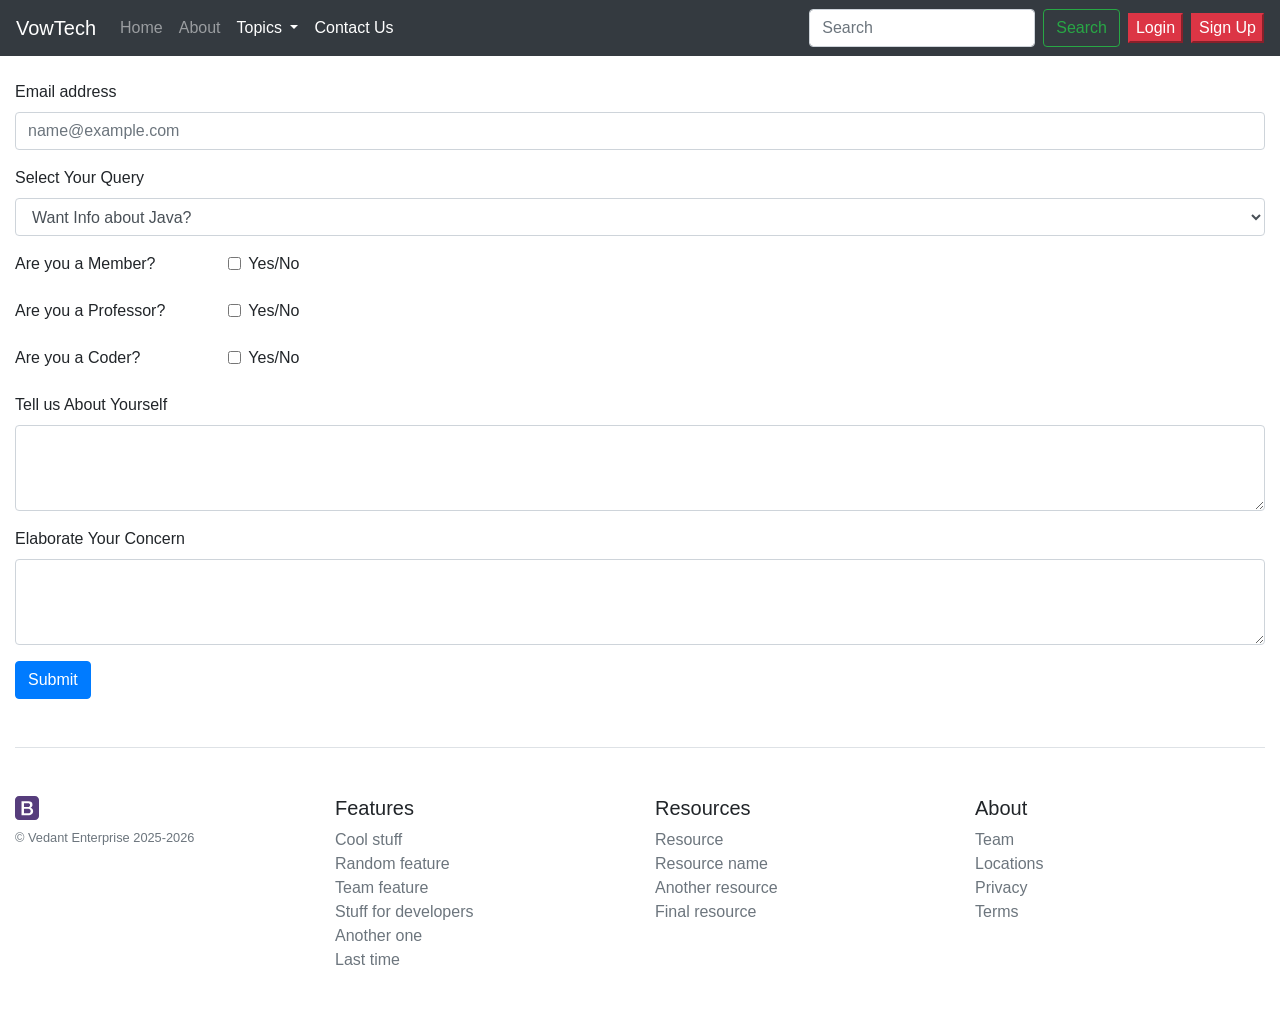
<file: Bootstrap/Website/contactus.html>
<!doctype html>
<html lang="en">

<head>
    <!-- Required meta tags -->
    <meta charset="utf-8">
    <meta name="viewport" content="width=device-width, initial-scale=1, shrink-to-fit=no">

    <!-- Bootstrap CSS -->
    <link rel="stylesheet" href="https://cdn.jsdelivr.net/npm/bootstrap@4.6.2/dist/css/bootstrap.min.css"
        integrity="sha384-xOolHFLEh07PJGoPkLv1IbcEPTNtaed2xpHsD9ESMhqIYd0nLMwNLD69Npy4HI+N" crossorigin="anonymous">

    <title>About</title>

    <style>
        .carousel-item img {
            height: 300px;
            /* Or 250px or 200px depending on how small you want */
            object-fit: cover;
        }

        .carousel {
            margin-bottom: 20px;
        }

        body {
            margin: 0;
            padding: 0;
        }

        .navbar {
            margin-bottom: 0;
        }

        .card-horizontal {
            display: flex;
            flex: 1 1 auto;
        }

        .card-img-right {
            width: 200px;
            background-color: #6c757d;
            color: white;
            display: flex;
            justify-content: center;
            align-items: center;
        }

        .featurette {
            display: flex;
            align-items: center;
            /* vertical center */
        }
    </style>
</head>

<body>
    <!-- I want Full screen in the website so that i used container box-->
    <!-- In that i use Navbar -->
    <nav class="navbar navbar-expand-lg navbar-dark bg-dark">
        <a class="navbar-brand" href="/">VowTech</a>
        <button class="navbar-toggler" type="button" data-toggle="collapse" data-target="#navbarSupportedContent"
            aria-controls="navbarSupportedContent" aria-expanded="false" aria-label="Toggle navigation">
            <span class="navbar-toggler-icon"></span>
        </button>

        <div class="collapse navbar-collapse" id="navbarSupportedContent">
            <ul class="navbar-nav mr-auto">
                <li class="nav-item">
                    <a class="nav-link" href="/">Home <span class="sr-only">(current)</span></a>
                </li>
                <li class="nav-item">
                    <a class="nav-link" href="about.html">About</a>
                </li>
                <li class="nav-item dropdown active">
                    <a class="nav-link dropdown-toggle" href="#" role="button" data-toggle="dropdown"
                        aria-expanded="false">
                        Topics
                    </a>
                    <div class="dropdown-menu">
                        <a class="dropdown-item" href="#">Java</a>
                        <a class="dropdown-item" href="#">Python</a>
                        <div class="dropdown-divider"></div>
                        <a class="dropdown-item" href="#">Web Technology</a>
                    </div>
                </li>
                <li class="nav-item active">
                    <a class="nav-link" a href="contactus.html">Contact Us</a>
                </li>
            </ul>
            <form class="form-inline my-2 my-lg-0">
                <input class="form-control mr-sm-2" type="search" placeholder="Search" aria-label="Search">
                <button class="btn btn-outline-success my-2 my-sm-0" type="submit">Search</button>
            </form>
            <!-- for space between two button then use => mx space in horizontal
                my space in vertical -->
            <button class="btn-danger mx-2" data-toggle="modal" data-target="#LoginModal">Login</button>
            <button class="btn-danger" data-toggle="modal" data-target="#SignUpModal">Sign Up</button>
        </div>
    </nav>

    <!-- Login Modal -->
    <div class="modal fade" id="LoginModal" tabindex="-1" aria-labelledby="LoginModalLabel" aria-hidden="true">
        <div class="modal-dialog">
            <div class="modal-content">
                <div class="modal-header">
                    <h5 class="modal-title" id="LoginModalLabel">Login To VowTech</h5>
                    <button type="button" class="close" data-dismiss="modal" aria-label="Close">
                        <span aria-hidden="true">&times;</span>
                    </button>
                </div>
                <div class="modal-body">
                    <form>
                        <div class="form-group">
                            <label for="exampleInputEmail1">Email address</label>
                            <input type="email" class="form-control" id="exampleInputEmail1"
                                aria-describedby="emailHelp">
                            <small id="emailHelp" class="form-text text-muted">We'll never share your email with
                                anyone else.</small>
                        </div>
                        <div class="form-group">
                            <label for="exampleInputPassword1">Password</label>
                            <input type="password" class="form-control" id="exampleInputPassword1">
                        </div>
                        <div class="form-group form-check">
                            <input type="checkbox" class="form-check-input" id="exampleCheck1">
                            <label class="form-check-label" for="exampleCheck1">Check me out</label>
                        </div>
                        <button type="submit" class="btn btn-primary">Submit</button>
                    </form>
                </div>
                <div class="modal-footer">
                    <button type="button" class="btn btn-secondary" data-dismiss="modal">Close</button>
                    <!--button type="button" class="btn btn-primary">Save changes</button-->
                </div>
            </div>
        </div>
    </div>
    </div>

    <!-- SignUp Modal -->
    <div class="modal fade" id="SignUpModal" tabindex="-1" aria-labelledby="SignUpModalLabel" aria-hidden="true">
        <div class="modal-dialog">
            <div class="modal-content">
                <div class="modal-header">
                    <h5 class="modal-title" id="SignUpModalLabel">Get An VowTech Account</h5>
                    <button type="button" class="close" data-dismiss="modal" aria-label="Close">
                        <span aria-hidden="true">&times;</span>
                    </button>
                </div>
                <div class="modal-body">
                    <form>
                        <div class="form-group">
                            <label for="exampleInputEmail1">Email address</label>
                            <input type="email" class="form-control" id="exampleInputEmail1"
                                aria-describedby="emailHelp">
                            <small id="emailHelp" class="form-text text-muted">We'll never share your email with
                                anyone else.</small>
                        </div>
                        <div class="form-group">
                            <label for="exampleInputPassword1">Password</label>
                            <input type="password" class="form-control" id="exampleInputPassword1">
                        </div>

                        <div class="form-group">
                            <label for="exampleInputPassword1">Confirm Password</label>
                            <input type="password" class="form-control" id="exampleInputPassword1">
                        </div>
                        <div class="form-group form-check">
                            <input type="checkbox" class="form-check-input" id="exampleCheck1">
                            <label class="form-check-label" for="exampleCheck1">Check me out</label>
                        </div>
                        <button type="submit" class="btn btn-primary">Submit</button>
                    </form>
                </div>
                <div class="modal-footer">
                    <button type="button" class="btn btn-secondary" data-dismiss="modal">Close</button>
                    <!--button type="button" class="btn btn-primary">Save changes</button-->
                </div>
            </div>
        </div>
    </div>

    <div class="container-fluid my-4">

        <form>
            <div class="form-group">
                <label for="exampleFormControlInput1">Email address</label>
                <input type="email" class="form-control" id="exampleFormControlInput1" placeholder="name@example.com">
            </div>

            <div class="form-group">
                <label for="exampleFormControlSelect1">Select Your Query</label>
                <select class="form-control" id="exampleFormControlSelect1">
                    <option>Want Info about Java?</option>
                    <option>You Want Info about Python?</option>
                    <option>You Want Info about Web Tech?</option>
                    <option>You Want Info about SQL?</option>
                    <option>You Want Info about CPP?</option>
                </select>
            </div>

            <fieldset class="form-group row">
                <legend class="col-form-label col-sm-2 float-sm-left pt-0">Are you a Member?</legend>
                <div class="col-sm-10">
                    <div class="form-check">
                        <input class="form-check-input" type="checkbox" id="gridCheck1">
                        <label class="form-check-label" for="gridCheck1">
                            Yes/No
                        </label>
                    </div>

                </div>
            </fieldset>

            <fieldset class="form-group row">
                <legend class="col-form-label col-sm-2 float-sm-left pt-0">Are you a Professor?</legend>
                <div class="col-sm-10">
                    <div class="form-check">
                        <input class="form-check-input" type="checkbox" id="gridCheck1">
                        <label class="form-check-label" for="gridCheck1">
                            Yes/No
                        </label>
                    </div>

                </div>
            </fieldset>
            
            <fieldset class="form-group row">
                <legend class="col-form-label col-sm-2 float-sm-left pt-0">Are you a Coder?</legend>
                <div class="col-sm-10">
                    <div class="form-check">
                        <input class="form-check-input" type="checkbox" id="gridCheck1">
                        <label class="form-check-label" for="gridCheck1">
                            Yes/No
                        </label>
                    </div>

                </div>
            </fieldset>

            <div class="form-group">
                <label for="exampleFormControlTextarea1">Tell us About Yourself</label>
                <textarea class="form-control" id="exampleFormControlTextarea1" rows="3"></textarea>
            </div>

            <div class="form-group">
                <label for="exampleFormControlTextarea1">Elaborate Your Concern</label>
                <textarea class="form-control" id="exampleFormControlTextarea1" rows="3"></textarea>
            </div>

            <button class="btn btn-primary">Submit</button>

        </form>

        <footer class="pt-4 my-md-5 pt-md-5 border-top">
            <div class="row">
                <div class="col-12 col-md">
                    <img class="mb-2" src="Image/card images/Bootstrap_logo.svg" alt="" width="24" height="24">
                    <small class="d-block mb-3 text-muted">© Vedant Enterprise 2025-2026</small>
                </div>
                <div class="col-6 col-md">
                    <h5>Features</h5>
                    <ul class="list-unstyled text-small">
                        <li><a class="text-muted" href="#">Cool stuff</a></li>
                        <li><a class="text-muted" href="#">Random feature</a></li>
                        <li><a class="text-muted" href="#">Team feature</a></li>
                        <li><a class="text-muted" href="#">Stuff for developers</a></li>
                        <li><a class="text-muted" href="#">Another one</a></li>
                        <li><a class="text-muted" href="#">Last time</a></li>
                    </ul>
                </div>
                <div class="col-6 col-md">
                    <h5>Resources</h5>
                    <ul class="list-unstyled text-small">
                        <li><a class="text-muted" href="#">Resource</a></li>
                        <li><a class="text-muted" href="#">Resource name</a></li>
                        <li><a class="text-muted" href="#">Another resource</a></li>
                        <li><a class="text-muted" href="#">Final resource</a></li>
                    </ul>
                </div>
                <div class="col-6 col-md">
                    <h5>About</h5>
                    <ul class="list-unstyled text-small">
                        <li><a class="text-muted" href="#">Team</a></li>
                        <li><a class="text-muted" href="#">Locations</a></li>
                        <li><a class="text-muted" href="#">Privacy</a></li>
                        <li><a class="text-muted" href="#">Terms</a></li>
                    </ul>
                </div>
            </div>
        </footer>

    </div>



    <!-- Optional JavaScript; choose one of the two! -->

    <!-- Option 1: jQuery and Bootstrap Bundle (includes Popper) -->
    <script src="https://cdn.jsdelivr.net/npm/jquery@3.5.1/dist/jquery.slim.min.js"
        integrity="sha384-DfXdz2htPH0lsSSs5nCTpuj/zy4C+OGpamoFVy38MVBnE+IbbVYUew+OrCXaRkfj"
        crossorigin="anonymous"></script>
    <script src="https://cdn.jsdelivr.net/npm/bootstrap@4.6.2/dist/js/bootstrap.bundle.min.js"
        integrity="sha384-Fy6S3B9q64WdZWQUiU+q4/2Lc9npb8tCaSX9FK7E8HnRr0Jz8D6OP9dO5Vg3Q9ct"
        crossorigin="anonymous"></script>

    <!-- Option 2: Separate Popper and Bootstrap JS -->
    <!--
    <script src="https://cdn.jsdelivr.net/npm/jquery@3.5.1/dist/jquery.slim.min.js" integrity="sha384-DfXdz2htPH0lsSSs5nCTpuj/zy4C+OGpamoFVy38MVBnE+IbbVYUew+OrCXaRkfj" crossorigin="anonymous"></script>
    <script src="https://cdn.jsdelivr.net/npm/popper.js@1.16.1/dist/umd/popper.min.js" integrity="sha384-9/reFTGAW83EW2RDu2S0VKaIzap3H66lZH81PoYlFhbGU+6BZp6G7niu735Sk7lN" crossorigin="anonymous"></script>
    <script src="https://cdn.jsdelivr.net/npm/bootstrap@4.6.2/dist/js/bootstrap.min.js" integrity="sha384-+sLIOodYLS7CIrQpBjl+C7nPvqq+FbNUBDunl/OZv93DB7Ln/533i8e/mZXLi/P+" crossorigin="anonymous"></script>
    -->
</body>

</html>

<!-- 4.webm  //25.06-->
</file>
<file: Web Tech HTML CSS/style.css>
h1, h2, h3, h4 {
    border-width: 1px 2px 3px 4px;
    border-style: solid;
    border-color: red blue darkcyan brown;
    background-color: aqua;
}

p {
    border-width: 2px 3px 4px 5px;
    border-style: dotted solid double dashed;
    border-color: red blue darkcyan brown;
    background-color: blueviolet;
}

/* Here, we change text colour , text align , font size*/
.styleclass1 {
    color: red;
}

.styleclass2 {
    text-align: center;
}

.styleclass3 {

    font-size: 20px;
}

#styeid1 {
    font-family: 'Courier New', Courier, monospace;
    color: green;
}

#styeid2 {
    font-weight: bold;
    color: violet;  
}
</file>
